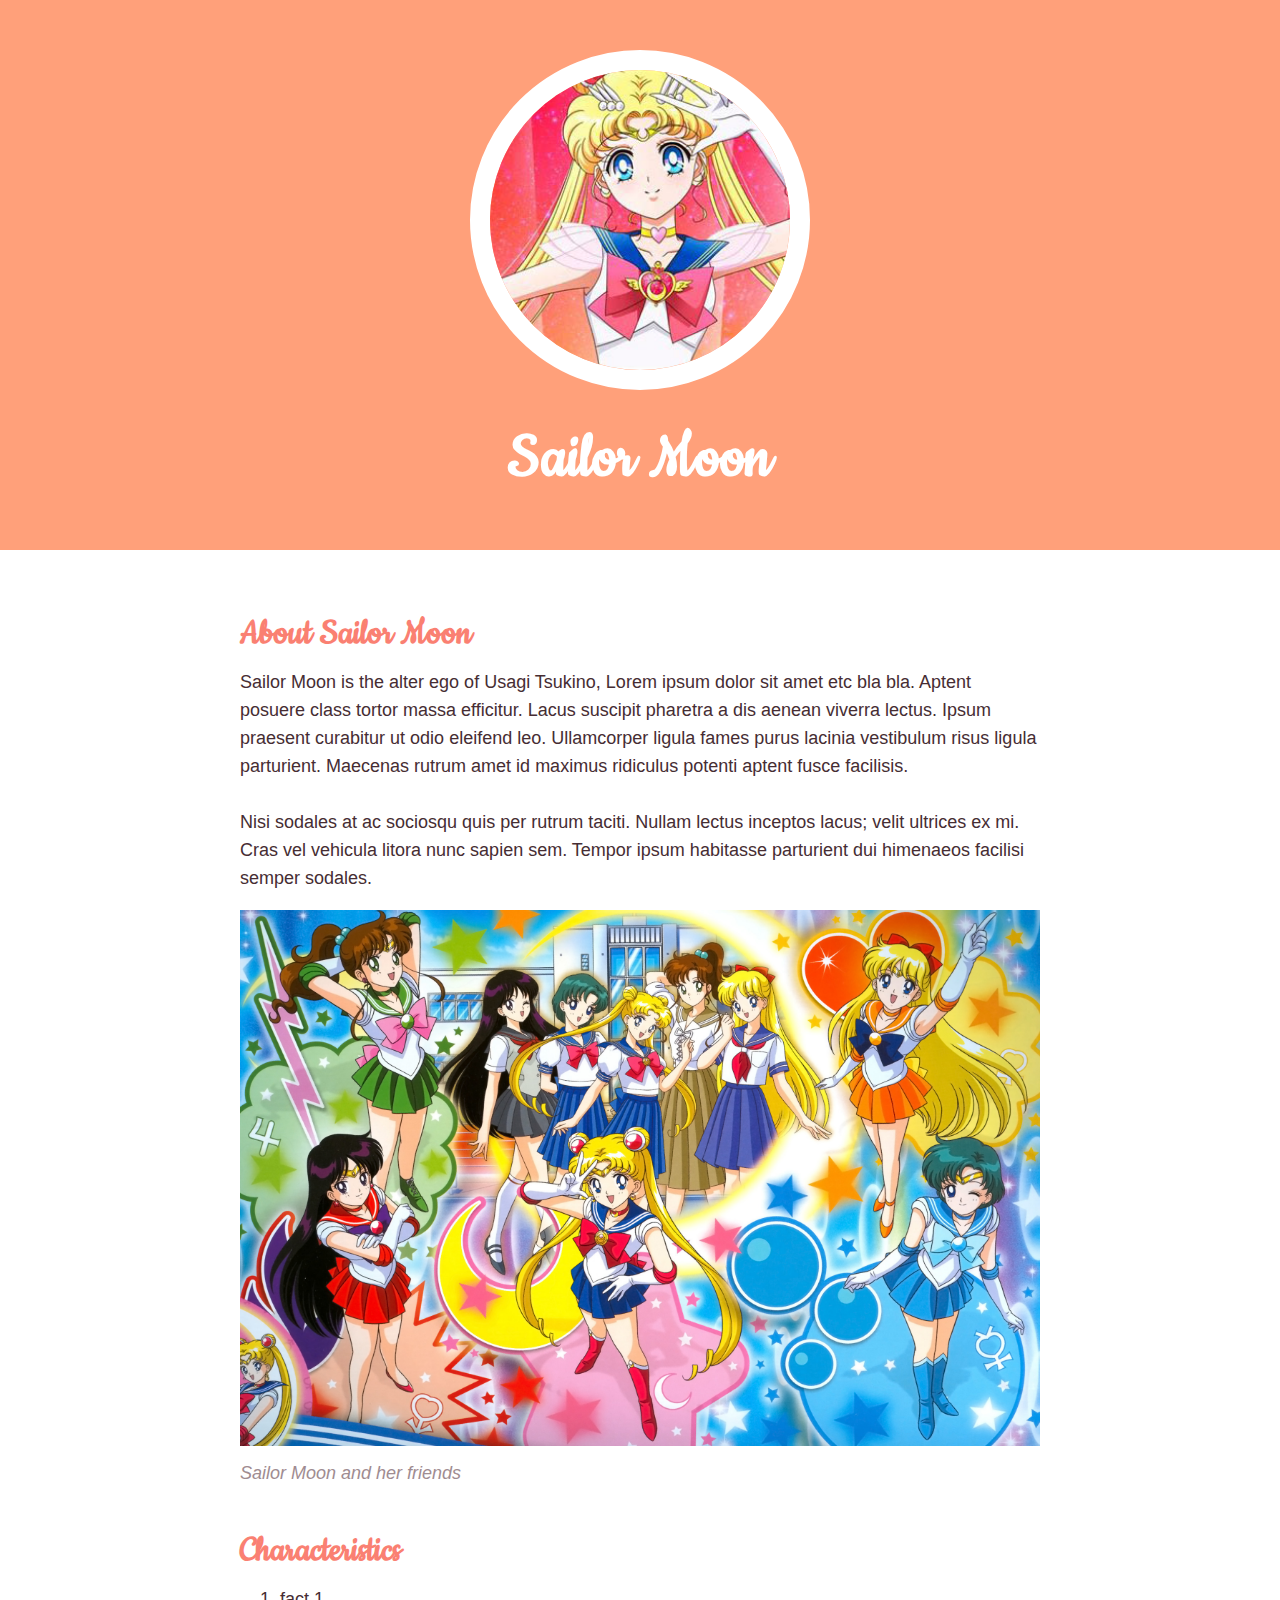
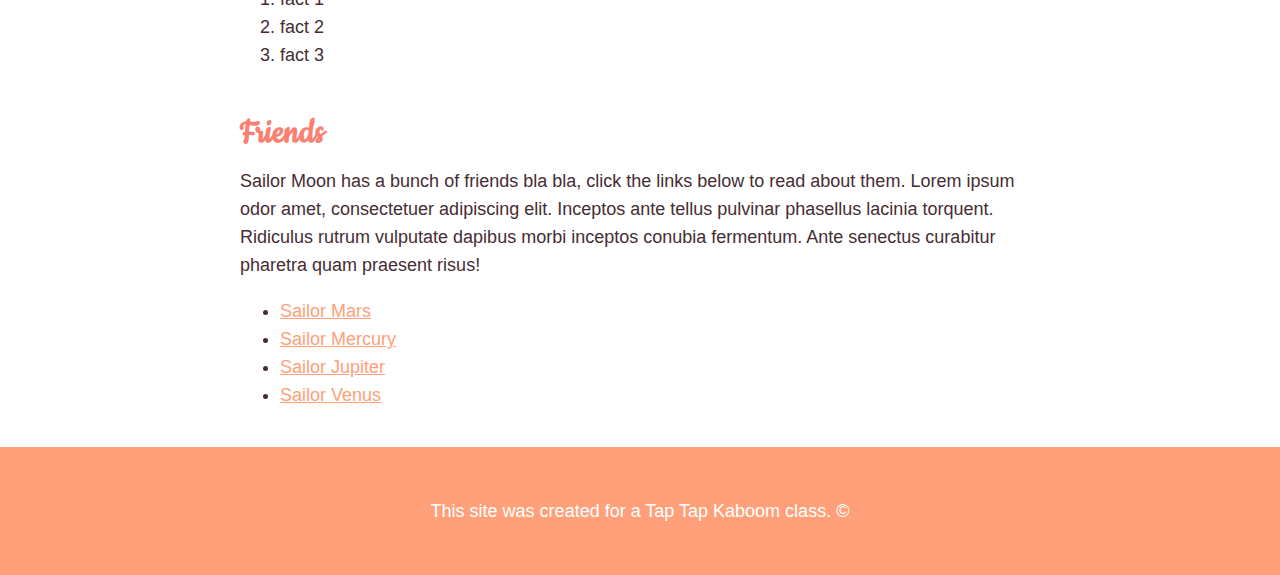
<file: index.html>
<!DOCTYPE html>
<html>
<head>
	<title>Sailor Moon</title>
	<link rel="icon" href="img/sm-avatar.jpg">
	<link rel="preconnect" href="https://fonts.googleapis.com">
	<link rel="preconnect" href="https://fonts.gstatic.com" crossorigin>
	<link href="https://fonts.googleapis.com/css2?family=Cookie&display=swap" rel="stylesheet">
	<link rel="stylesheet" type="text/css" href="css/hero.css">
</head>
<body>
	<!-- header element -->
	<header>
		<img src="img/sm-avatar.jpg">
		<h1>Sailor Moon</h1>
	</header>

	<!-- main element -->
	<main>
		<h2>About Sailor Moon</h2>
		<p>Sailor Moon is the alter ego of Usagi Tsukino, Lorem ipsum dolor sit amet etc bla bla. Aptent posuere class tortor massa efficitur. Lacus suscipit pharetra a dis aenean viverra lectus. Ipsum praesent curabitur ut odio eleifend leo. Ullamcorper ligula fames purus lacinia vestibulum risus ligula parturient. Maecenas rutrum amet id maximus ridiculus potenti aptent fusce facilisis.
		<br>
		<br>
		Nisi sodales at ac sociosqu quis per rutrum taciti. Nullam lectus inceptos lacus; velit ultrices ex mi. Cras vel vehicula litora nunc sapien sem. Tempor ipsum habitasse parturient dui himenaeos facilisi semper sodales. 
		</p>
		<img src="img/sm-big.jpg">
		<p class="caption">Sailor Moon and her friends</p>


	<!-- Characteristics -->	
		
		<h2>Characteristics</h2>
		<ol>
			<li>fact 1</li>
			<li>fact 2</li>
			<li>fact 3</li>
		</ol>
		
	<!-- Friends -->	

		<h2>Friends</h2>
		<p>Sailor Moon has a bunch of friends bla bla, click the links below to read about them. Lorem ipsum odor amet, consectetuer adipiscing elit. Inceptos ante tellus pulvinar phasellus lacinia torquent. Ridiculus rutrum vulputate dapibus morbi inceptos conubia fermentum. Ante senectus curabitur pharetra quam praesent risus!</p>
		<ul>
			<li><a target="_blank" href="https://en.wikipedia.org/wiki/Sailor_Mars">Sailor Mars</a></li>
			<li><a target="_blank" href="https://en.wikipedia.org/wiki/Sailor_Mercury">Sailor Mercury</a></li>
			<li><a target="_blank" href="https://en.wikipedia.org/wiki/Sailor_Jupiter">Sailor Jupiter</a></li>
			<li><a target="_blank" href="https://en.wikipedia.org/wiki/Sailor_Venus">Sailor Venus</a></li>
		</ul>
	</main> 

	<!-- footer element -->
	<footer>
		<p>This site was created for a Tap Tap Kaboom class. &copy;</p>
	</footer>

</body>
</html>
</file>
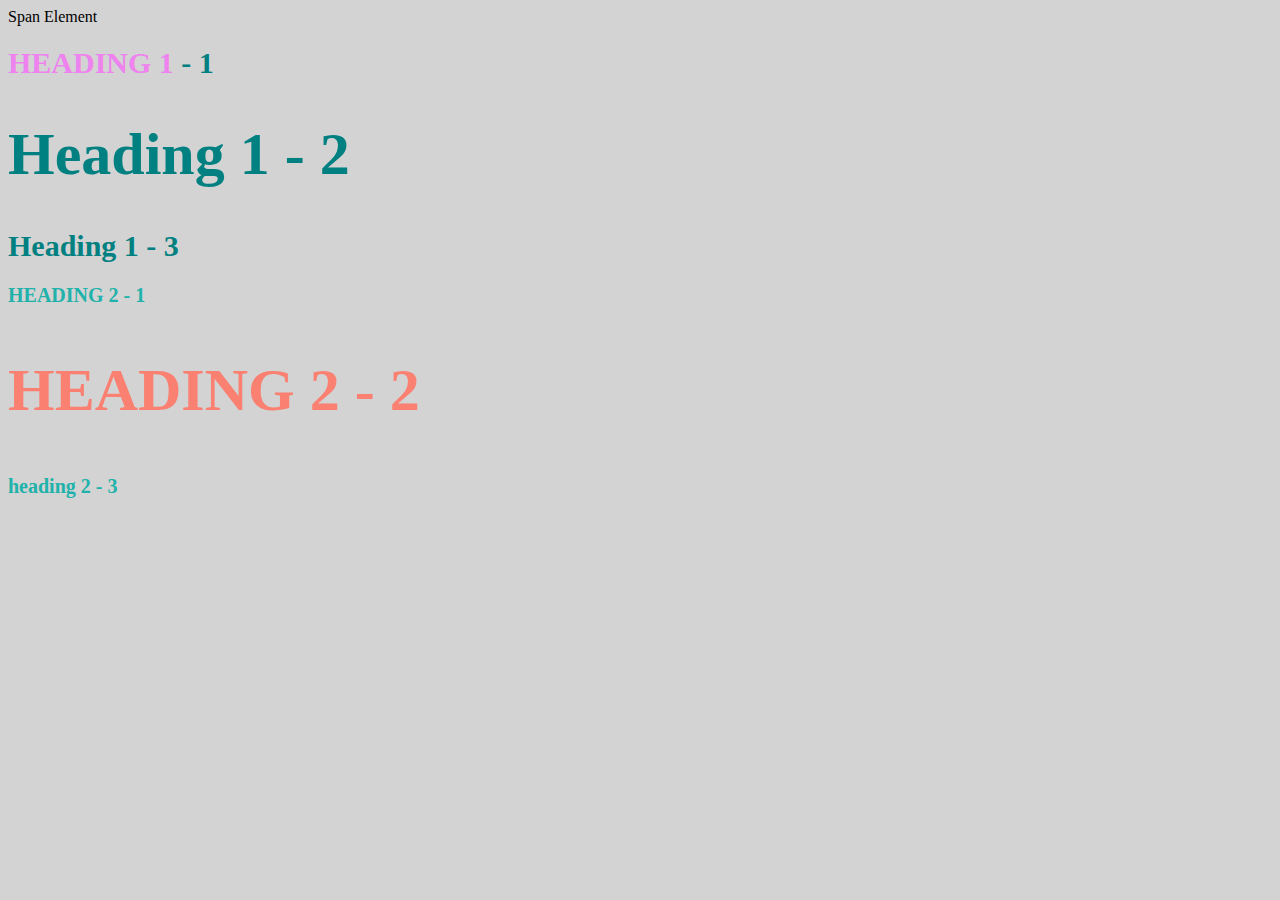
<file: styletest.html>
<!DOCTYPE html>
<html>
<head>
	<title>style test</title>
	<link rel="stylesheet" type="text/css" href="css/test.css">

</head>
<body>
	<span>Span Element</span>
	<h1 class="uppercase"><span>Heading 1</span> - 1</h1>
	<h1 class="big">Heading 1 - 2</h1>
	<h1>Heading 1 - 3</h1>
	<h2 class="uppercase">heading 2 - 1</h2>
	<h2 class="big uppercase">heading 2 - 2</h2>
	<h2>heading 2 - 3</h2>

</body>
</html>
</file>
<file: css/hero.css>
body{
	margin: 0;
	font-family: noto sans, helvetica, arial, sans-serif;
	font-size: 18px;
	line-height: 28px;
	color: #462d33;
}

header{
	background-color: lightsalmon;
	text-align: center;
	padding-top: 50px;
	padding-bottom: 30px;
}

h1,h2{
	font-family: "Cookie", serif;
}

/* header styles */

header h1{
	color: white;
	font-size: 70px;

}

header img{
	border-radius: 170px;
	width: 300px;
	border: 20px solid white;
}



main{
	max-width: 800px;
margin: 0 auto;
padding: 20px;
}

main img{
	max-width: 100%;
}

h2{
	font-size: 40px;
	color: salmon;
	margin: 50px 0 20px;
}


a{
	color: lightsalmon;
}
a:hover{
	background-color: #fc2d61;
	color: white;
}



footer{
	background-color: lightsalmon;
	text-align: center;
	color: white;
	padding: 50px;
}

footer p{
	margin: 0;
}

footer a{
	color: white;
}


p.caption{
	color: #9f8c91;
	font-style: italic;
	margin-top: 5px;
}
</file>
<file: css/test.css>
body{
	background-color: lightgray;
}

h1{
	font-size: 30px;
	color: teal;
}

h2{font-size: 20px;
	color: lightseagreen;
}

.big{
	font-size: 60px;
}
.uppercase{
	text-transform: uppercase;
}

.big.uppercase{
	color: salmon;
}

h1 span{
	color: violet;
}
</file>
